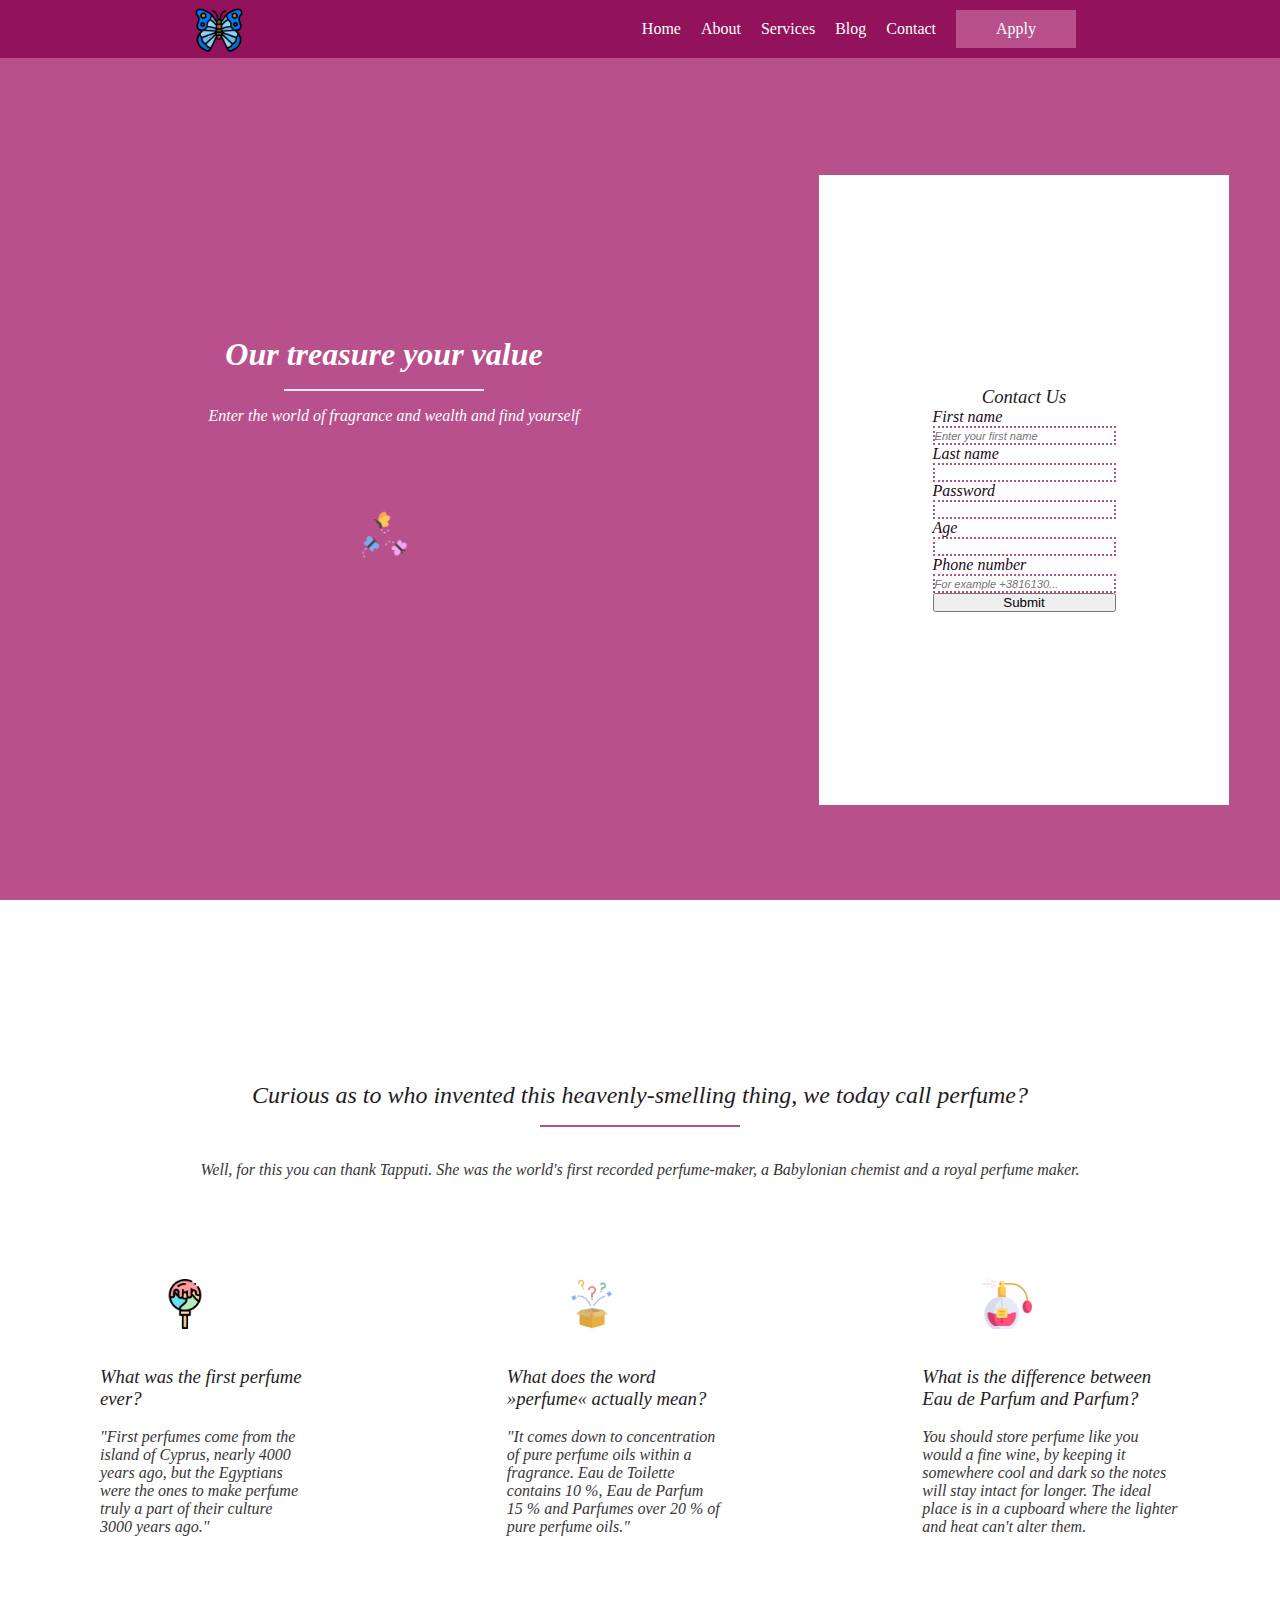
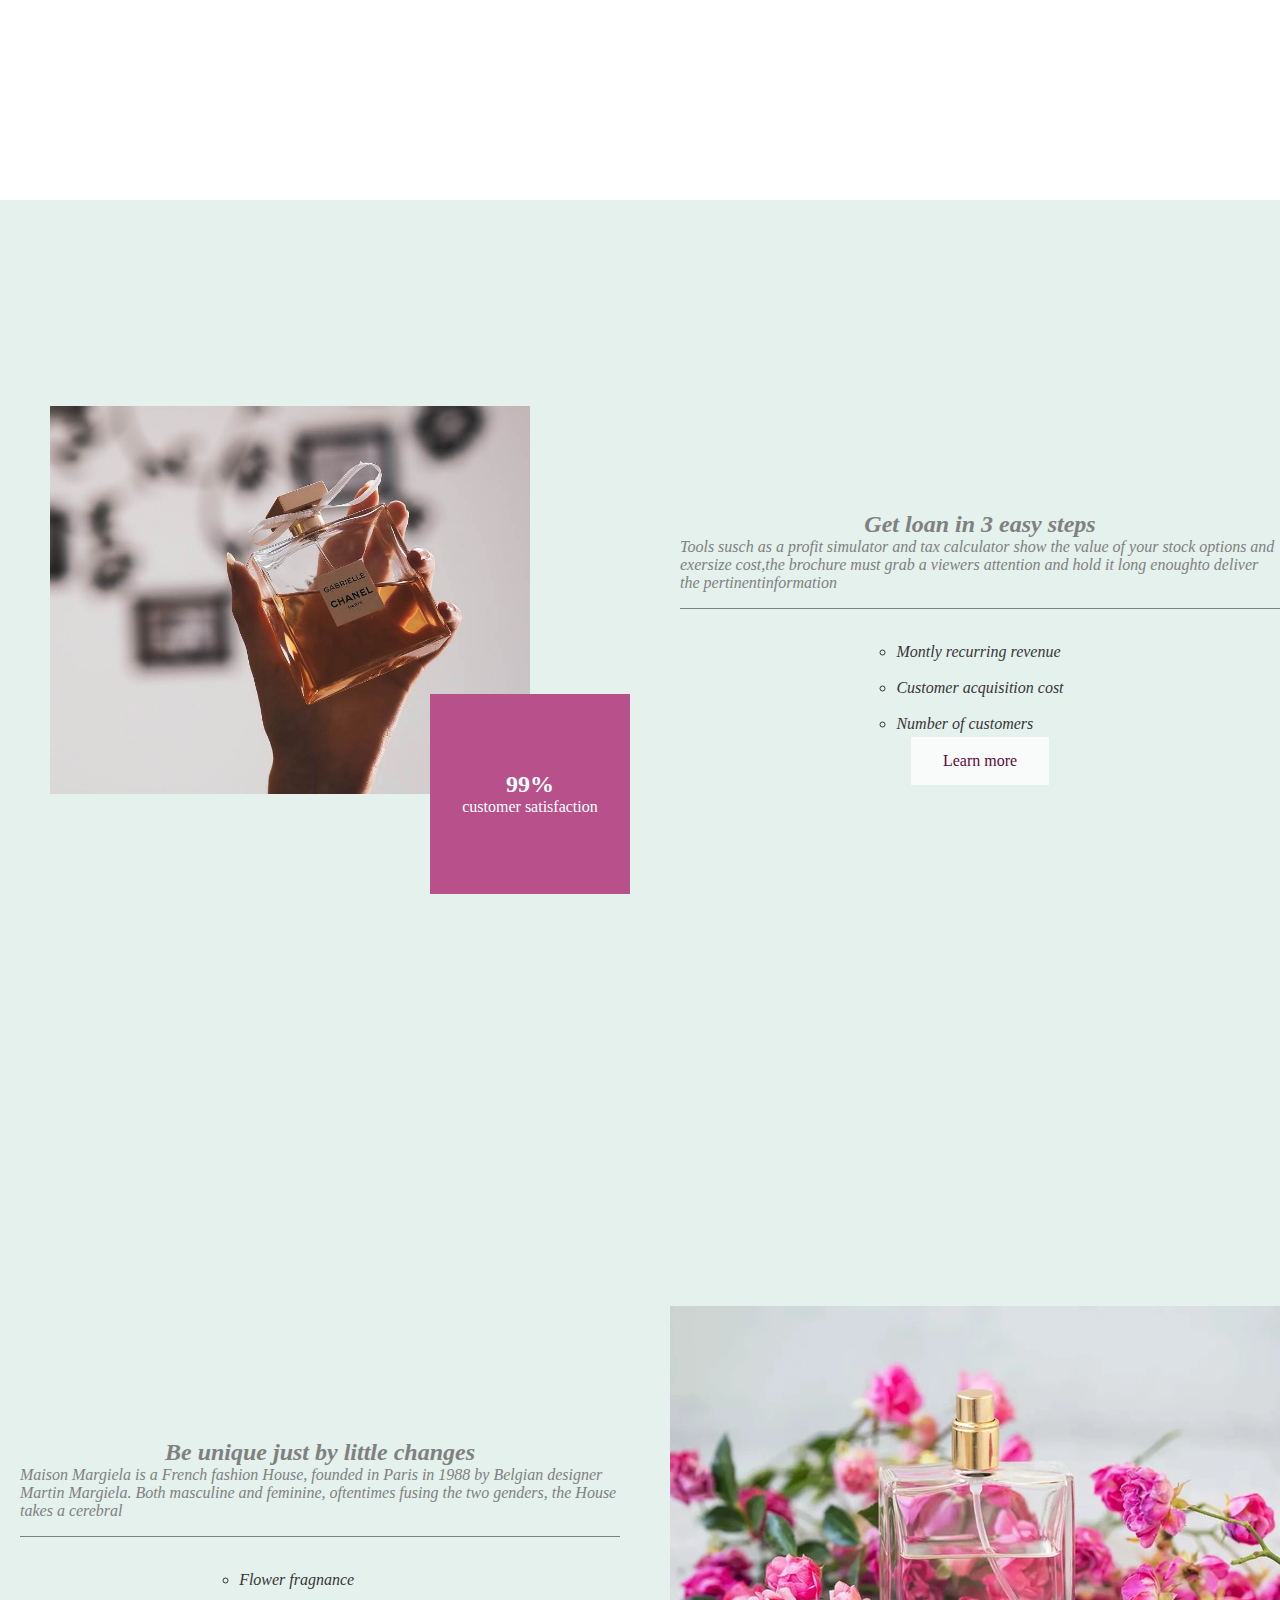
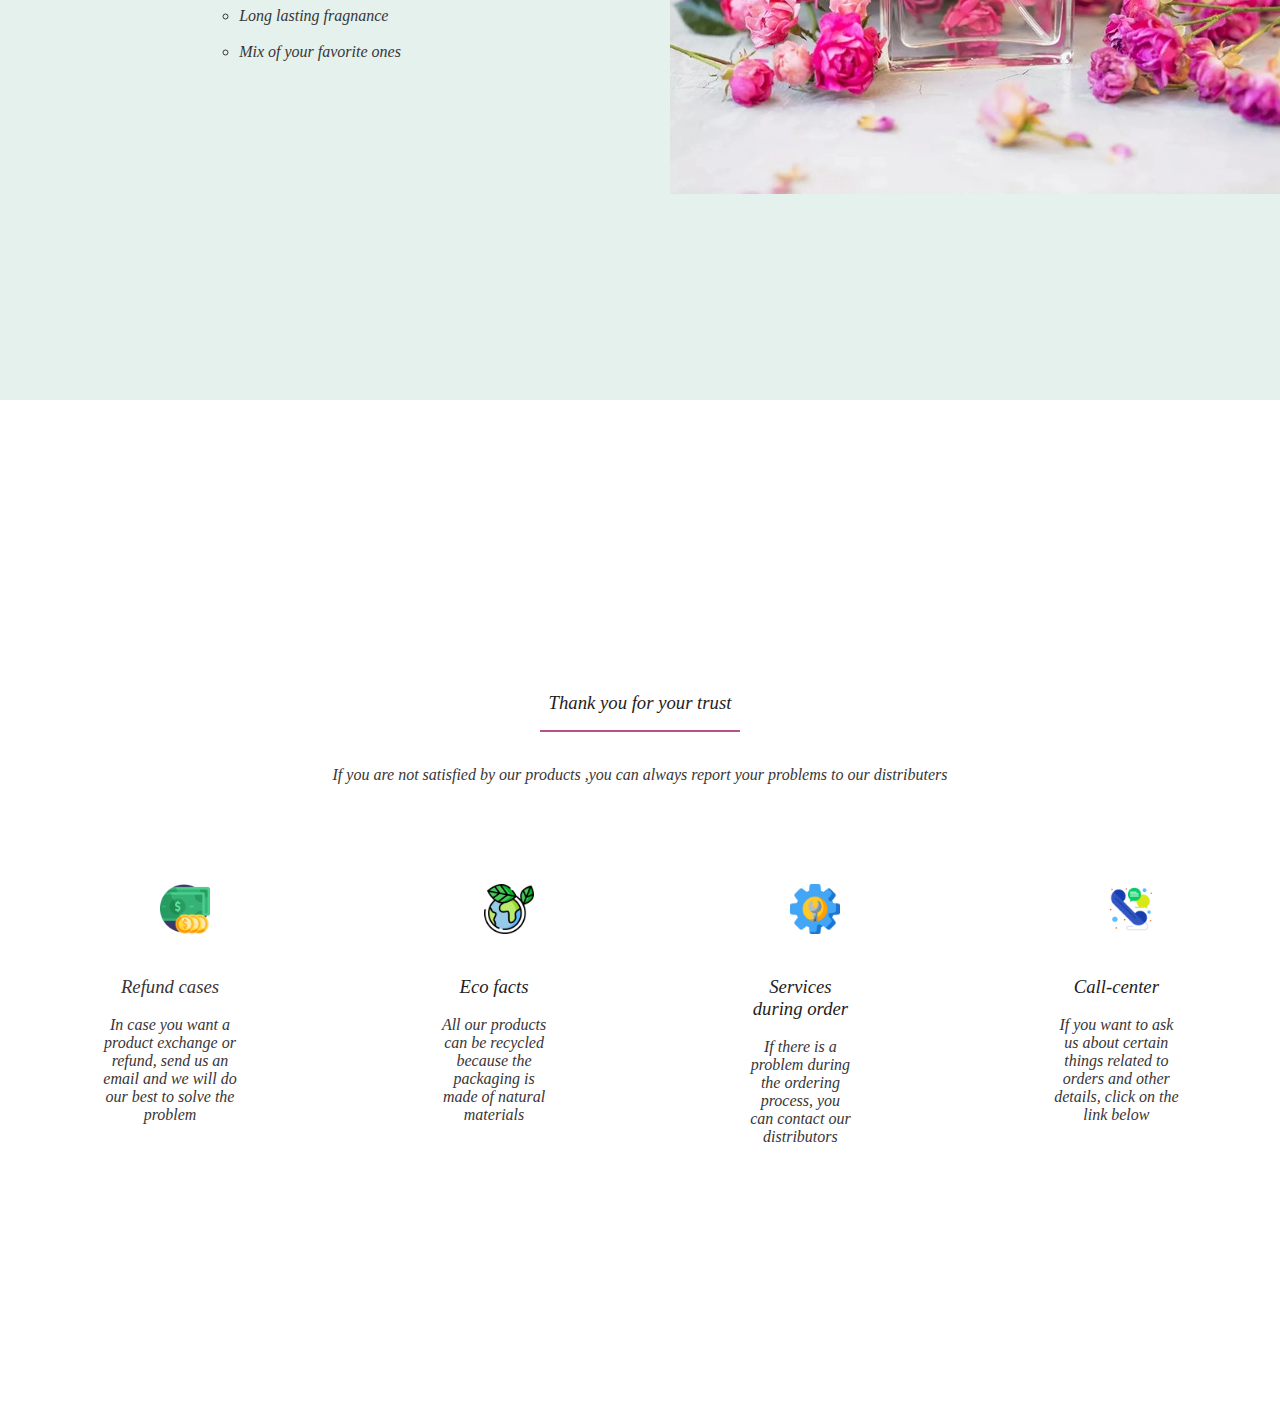
<file: Project1/domaci IT/easyloo-website/index.html>
<!DOCTYPE html>
<html lang="en">
  <head>
    <meta charset="UTF-8" />
    <meta http-equiv="X-UA-Compatible" content="IE=edge" />
    <meta name="viewport" content="width=device-width, initial-scale=1.0" />
    <title>Easyloo</title>
    <link rel="stylesheet" href="style.css" />
  </head>
  <body>
    <div class="navigation">
      <img class="navigation__logo" src="butterfly.png" alt="" />

      <div class="navigation__container">
        <a href="#">Home</a>
        <a href="#">About</a>
        <a href="#">Services</a>
        <a href="#">Blog</a>
        <a href="#">Contact</a>
        <a href="#" class="nav__button">Apply</a>
      </div>
    </div>

    <header class="header">
      <div class="header__title">
        <h1 class="header__primary-title">Our treasure your value</h1>
        <div class="horizontal-line3"></div>
        <p class="paragraph">Enter the world of fragrance and wealth and find yourself</p>
        <img class="bbimg" src="butterflies.png">
      </div>

      <div class="header__form">
        <div class="form__card">
          <h3 class="pp3">Contact Us</h3>
          <div class="horizontal-line--green"></div>

          <form>
            <label for="firstname">First name</label>
            <input
              type="text"
              id="firstname"
              placeholder="Enter your first name"
            />
            <label for="lastname">Last name</label>
            <input type="text" id="lastname" />
            <label for="password">Password</label>
            <input type="password" id="password" />
            <label for="age">Age</label>
            <input type="number" id="age" />
            <label for="phonenumber">Phone number</label>
            
            <input type="text" id="phonenumber" placeholder="For example +3816130..." />
            <button type="submit" id="submitbutton">Submit</button>
          </form>
        </div>
      </div>
    </header>
    <main>
      <section class="solutions">
        <h2 class="pp3">Curious as to who invented this heavenly-smelling thing, we today call perfume?</h2>
        <div class="horizontal-line"></div>
        <p class="pp2">Well, for this you can thank Tapputi. She was the world's first recorded perfume-maker, a Babylonian chemist and a royal perfume maker.</p>  
        <div class="solution__cards">
          <div class="soluton__card">
            <img src="lollipop.png" alt="img" class="solution__image" />
            <h3 class="pp3"> What was the first perfume ever?</h3>
            <p class="pp2">
              "First perfumes come from the island of Cyprus, nearly 4000 years ago, but the Egyptians were the ones to make perfume truly a part of their culture 3000 years ago."
            </p>
          </div>
          <div class="soluton__card">
            <img src="random.png" alt="img" class="solution__image" />
            <h3 class="pp3">What does the word »perfume« actually mean?</h3>
            <p class="pp2">
              "It comes down to concentration of pure perfume oils within a fragrance. Eau de Toilette contains 10 %, Eau de Parfum 15 % and Parfumes over 20 % of pure perfume oils."
            </p>
          </div>
          <div class="soluton__card">
            <img src="perfume.png" alt="img" class="solution__image" />
            <h3 class="pp3"> What is the difference between Eau de Parfum and Parfum?</h3>
            <p class="pp2">You should store perfume like you would a fine wine, by keeping it somewhere cool and dark so the notes will stay intact for longer. The ideal place is in a cupboard where the lighter and heat can't alter them.
              
            </p>
          </div>
        </div>
      </section>

      <section class="offer">
        <div class="offer__container">
          <div class="offer-image__container">
            <img
              src="chanel.jpg"
              alt="offer image"
              class="offer-image"
            />
            <div class="offer-image__description">
              <h2>99%</h2>
              <p>customer satisfaction</p>
            </div>
          </div>
          <div class="offer__details">
            <h2 class="text">Get loan in 3 easy steps</h2>
            <p class="text">Tools susch as a profit simulator and tax calculator show the value of your stock options and exersize cost,the brochure must grab a viewers attention and hold it long enoughto deliver the pertinentinformation</p>
          <div class="horizontal-line2"></div>
        <ul class="a">
          <li class="pp2">Montly recurring revenue</li>
          <li  class="pp2">Customer acquisition cost</li>
          <li  class="pp2">Number of customers</li>
        </ul>
      <a href="#" class="button">Learn more</a>
        </div>
      </section>
      <section class="third">
        <div class="third-container">
          <div class="third-start"> <h2 class="text">Be unique just by little changes</h2>
            <p class="text">Maison Margiela is a French fashion House, founded in Paris in 1988 by Belgian designer Martin Margiela. Both masculine and feminine, oftentimes fusing the two genders, the House takes a cerebral</p>
            <div class="horizontal-line2"></div>
           
            <ul class="a">
              <li class="pp2">Flower fragnance</li>
              <li class="pp2">Long lasting fragnance</li>
              <li class="pp2">Mix of your favorite ones</li>
            </ul>
             </div>
          <div class="third-image">
            <img src="istock-1095533526.webp">
          </div>
        </div>
      </section>
      <section class="center">
        <h3 class="pp3">Thank you for your trust</h3>
        <div class="horizontal-line"></div>
        <p class="pp2">If you are not satisfied by our products ,you can always report your problems to our distributers</p>
        <div class="centercards">
          <div class="centercard"><img src="money.png" alt="img" class="centerimage" />
            <h3 class="pp2"> Refund cases</h3>
            <p class="pp2" >
              In case you want a product exchange or refund, send us an email and we will do our best to solve the problem
            </p></div>
            <div class="centercard"><img src="planet-earth.png" alt="img" class="centerimage" />
              <h3 class="pp3"> Eco facts</h3>
              <p class="pp2" >
                All our products can be recycled because the packaging is made of natural materials
              </p></div>
              <div class="centercard"><img src="service.png" alt="img" class="centerimage" />
                <h3 class="pp3"> Services during order</h3>
                <p class="pp2" >
                  If there is a problem during the ordering process, you can contact our distributors</p></div>
                <div class="centercard"><img src="telephone.png" alt="img" class="centerimage" />
                  <h3 class="pp3"> Call-center</h3>
                  <p class="pp2" >
                    If you want to ask us about certain things related to orders and other details, click on the link below</p></div>
                  

















        </div>
      </section>















      </section>
      <section></section>
    </main>
    <footer></footer>
    <footer></footer>
  </body>
</html>
</file>
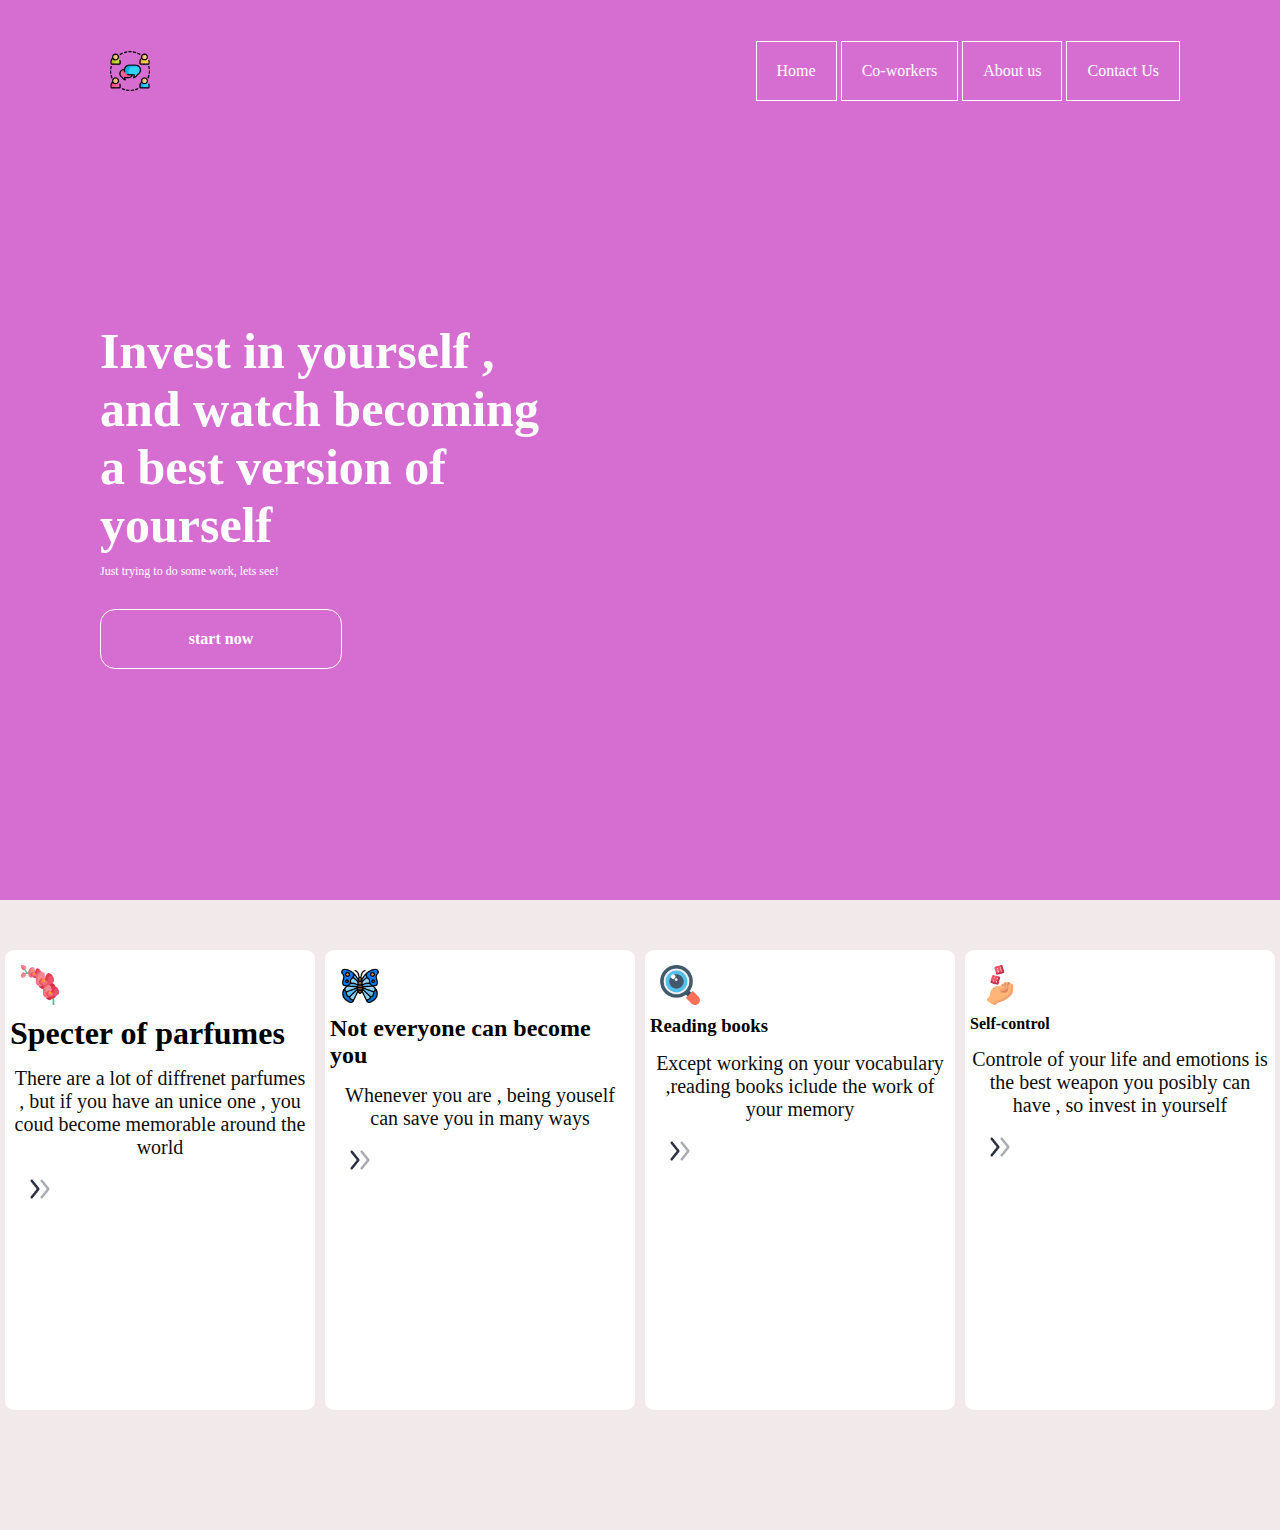
<file: Project1/domaci IT/1.html>
<!DOCTYPE html>
<html>
  <head>
    <link rel="stylesheet" href="styles.css" />
  </head>
  <body>
    <header class="header">
      <div class="navigation-container">
        <img class="img1" src="group.png">
        <div class="navigation-links">
          <a href="#">Home</a>
          <a href="#">Co-workers</a>
          <a href="#">About us</a>
          <a href="#">Contact Us</a>
        </div>
      </div>
      <div class="title-container">
        <div class="title-text">
          <div>
            <h1 class="heading1">Invest in yourself , and watch becoming a best version of yourself</h1>
            <p class="text2">
              Just trying to do some work, lets see!
            </p>
            <a class="projects-button" href="#">start now</a>
          </div>
        </div>
        <div class="title-video">
            <iframe width="560" height="315" src="https://www.youtube.com/embed/Pur-viGH2Kw" title="YouTube video player" frameborder="0" allow="accelerometer; autoplay; clipboard-write; encrypted-media; gyroscope; picture-in-picture" allowfullscreen></iframe>
        </div>
      </div>
    </header>
    <div class="foother">
        <div class="box">
            <div>
                <img class="img1" src="flowers.png" >
                <h1>Specter of parfumes</h1>
                <p class=" color">There are a lot of diffrenet parfumes , but if you have an unice one , you coud become  memorable around the world</p>
              <img class="img1" src="next.png" >


            </div>

            <div>
                <img class="img1" src="butterfly.png">
                <h2>Not everyone can become you</h2>
                <p class="color">Whenever you are , being youself can save you in many ways </p>
                <img class="img1" src="next.png">

            </div>

            <div>
                <img class="img1" src="search.png">
                <h3>Reading books</h3>

                <p class="color">Except working on your vocabulary ,reading books iclude the work of your memory</p>
                <img class="img1" src="next.png">

            </div>


            <div>
                <img class="img1" src="dices.png">
                <h4>Self-control</h4>
                <p class="color">Controle of your life and emotions is the best weapon you posibly can have , so invest in yourself</p>
                <img class="img1" src="next.png">



            </div>
            

        </div>
  </body>
</html>
</file>
<file: Project1/domaci IT/easyloo-website/style.css>
* {
    margin: 0;
    padding: 0;
  }
  
  .header {
    height: 100vh;
    background-color: #b7508b;
    display: flex;
  }
  
  .navigation {
    display: flex;
    justify-content: space-around;
    align-items: center;
    background-color: #92125b;
    position: fixed;
    top: 0;
    width: 100%;
  }
  
  .header__primary-title {
    color: white;
    font-style: italic;
  }
  
  .navigation__logo {
    height: 50px;
  }
  .bbimg{
    height: 60px;
    margin-top: 80px;
  }
  
  .navigation__container {
    display: flex;
    align-items: center;
  }
  
  .navigation__container a {
    display: block;
    margin: 10px;
    text-decoration: none;
    color: white;
  }
  
  .nav__button {
    display: block;
    background-color: #b7508b;
    padding: 10px 40px;
  }
  
  .horizontal-line {
    width: 200px;
    height: 2px;
    background-color: white;
    margin: 16px 0;
  }
  .horizontal-line2{
    width: 600px;
    height: 1px;
    background-color: grey;
    margin:16px 0px;
  }
  ul.a {
    list-style-type: circle;
  }
  .button {
    display: block;
    background-color: #f9fafa;
    
    
    border:2 px solid #b7508b;
    
    margin-top: 10px;
    padding: 15px 32px;
    text-align: center;
    text-decoration: none;
    color: #5d0c3a;
    font-size: 16px;
    margin: 4px 2px;
  }
  
  
  .header__title {
    flex: 3;
    display: flex;
    justify-content: center;
    align-items: center;
    flex-direction: column;
  }
  .paragraph{
    color: white;
    justify-content: center;
    margin-left: 20px;
    font-style: italic;
  }
  .centerparagraph{
    color: #5d0c3a;
    justify-content: center;
    font-style: oblique;
  }
  
  .header__form {
    flex: 2;
    display: flex;
    justify-content: center;
    align-items: center;
  }
  
  .form__card {
      background-color: white;
      width: 80%;
      height: 70%;
      margin-top: 80px;
      display: flex;
      flex-direction: column;
      align-items: center;
      justify-content: center;
  }
  
  .horizontal-line {
      width: 200px;
      height: 2px;
      background-color: #b7508b;
      margin: 16px 0;
    }
    .horizontal-line3{
      width: 200px;
      height: 2px;
      background-color: #f3eaef;
      margin: 16px 0;
    }
    .horizontal-line4{
      width: 500px;
      height: 2px;
      background-color: #f3eaef;
      padding-top:26px 0;
      
    }


    
  
    form label, input {
      display: block;
      font-style: italic;
      color: #220917;
      
    }
    form{
        display: flex;
        flex-direction: column;
        align-items: stretch;
    }
    input{border: 2px dotted #b7508b;

    }
    input:hover{
        border: 2px solid #b7508b;
    }
    input::placeholder{
        font-style: italic;
        font-size: smaller;
    }
    textarea {
      border: 2px solid #b7508b;
      padding: 5px;
      border-radius: 5px;
    }
    
    #submit-button {
      background-color: #b7508b;
      color: white;
      border-radius: 10px;
      margin-top: 16px;
      border-style: none;
      padding: 5px 10px;
    }
    
    #submit-button:active {
      border-style: none;
    }
    
    .solutions {
      height: 100vh;
      display: flex;
      flex-direction: column;
      align-items: center;
      justify-content: center;
    }
    .center{height: 100vh;
      display: flex;
      flex-direction: column;
      align-items: center;
      justify-content: center;
    margin-top: 110px;}
      .centertitle{
        text-align: center;
      }

    
    .solution__title {
      text-align: center;
    
    }
    
    .solution__cards {
      width: 100%;
      display: flex;
      justify-content: space-between;
    }
    
    
    .soluton__card {
      padding: 100px;
    }
    .centercard{
      padding: 100px;
      color: #383537;
      font-style: italic;
      text-align: center;
      align-items: center;
    }
.pp2{
  font-style: italic;
  color: #383537;
  padding-top: 18px;
  font-weight: 300;
  
}
.pp3 {font-style: italic;
color: #1f1c1e;
padding-top: 18px;
font-weight: 300}
    .centercards{
      width: 100%;
      display: flex;
      justify-content: space-between;
      
    }
    .centerimage{
      width: 50px;
      padding-left: 30px;
      padding-bottom: 20px;
    }
    .solution__image {
      width: 50px;
      padding-bottom: 15px;
      padding-left: 60px;
    }
    
    .offer {
      height: 100vh;
      background-color: #e4f1ed;
      display: flex;
      flex-direction: column;
      justify-content: center;
    }
    .third{ height: 100vh;
      background-color: #e4f1ed;
      display: flex;
      flex-direction: column;
      justify-content: center;}
      .third-container{display: flex;}
      .third-start{flex: 1;
        display: flex;
        flex-direction: column;
        justify-content: center;
        align-items: center;
      margin-left: 20px;
    ;}
        .third-image{ flex: 1;
          display: flex;
          flex-direction: column;
          justify-content: center;
          position: relative;
          padding: 50px;}
    
    .offer__container {
      display: flex;
    }
    
    .offer-image {
      width: calc(100% - 100px);
      padding-bottom: 100px;
      display: block;
      z-index: 10;
    }
    
    .offer-image__container {
      flex: 1;
      display: flex;
      flex-direction: column;
      justify-content: center;
      position: relative;
      padding: 50px;
    }
    
    .offer__details {
      
      flex: 1;
      display: flex;
      flex-direction: column;
      justify-content: center;
      align-items: center;
    }
    .text{
      font-style: italic;
      color: gray;
    }
    
    .offer-image__description {
      background-color:  #b7508b;
      width: 200px;
      height: 200px;
      display: flex;
      flex-direction: column;
      justify-content: center;
      align-items: center;
      position: absolute;
      bottom: 50px;
      right: 50px;
      z-index: 15;
      color: white;
    }
</file>
<file: Project1/domaci IT/styles.css>
* {
    margin: 0;
    padding: 0;
  }
  
  .header {
    height: 100vh;
    background-color: #d66ed2;
    display: flex;
    flex-direction: column;
    padding: 0 100px;
  }
  
  .main {
    height: 100vh;
    background-color: #cccccc;
    display: flex;
    flex-direction: row;
  }
  
  .foother {
    width: 100%;
    height: 100%;
    display: flex;
    flex-direction: row;
    align-items: flex-end;
    justify-content: space-around;
    background-color: grey;
  }
  
  .box {
    display: flex;
    flex-direction: row;
    background-color:rgb(242, 234, 234);
    width: 100%;
    height: 70vh;
  }
  
  .box > div {
    background-color:white;
    width: 100%;
    height: 50vh;
    margin: 50px 5px;
    padding: 5px;
    justify-content: center;
    flex-direction: column;
    border-radius: 9px;
  }
  .color {
    font-size: 20px;
    text-align: center;
    padding-top: 15px;
    color: rgb(15, 14, 14);
  }
  
  
  .img1 {
    display: block;
    width: 40px;
    height: 40px;
    margin: 10px;
  }
  
  .navigation-container {
    flex: 1;
    display: flex;
    align-items: center;
    justify-content: space-between;
  }
  
  .nav-logo {
    height: 40px;
    display: block;
  }
  
  a:link, a:visited {
    background-color:#d66ed2;
    color:white;
    border: 1px solid white;
    padding: 20px;
    text-align: center;
    text-decoration: none;
    display: inline-block;
  }
  
  a:hover, a:active {
    background-color: white;
    color: #d66ed2;
  }
    
    
    
  
  .title-container {
    flex: 5;
    display: flex;
    padding-bottom: 50px;
  }
  
  .title-text {
    flex: 4;
  
    display: flex;
    align-items: center;
  }
  
  .title-video {
    flex: 3;
    display: flex;
    align-items: center;
    padding-left: 50px;
  }
  
  .projects-button {
    display: block;
    background-color: white;
    width: 200px;
    text-align: center;
    text-decoration: none;
    color: #d66ed2;
    font-weight: bold;
    padding: 10px;
    border-radius: 15px;
    margin-top: 30px;
  }
  
  .heading1 {
    color: white;
    font-size: 50px;
  }
  
  .text2 {
    color: white;
    font-size: 12px;
    margin-top: 10px;
  }
</file>
